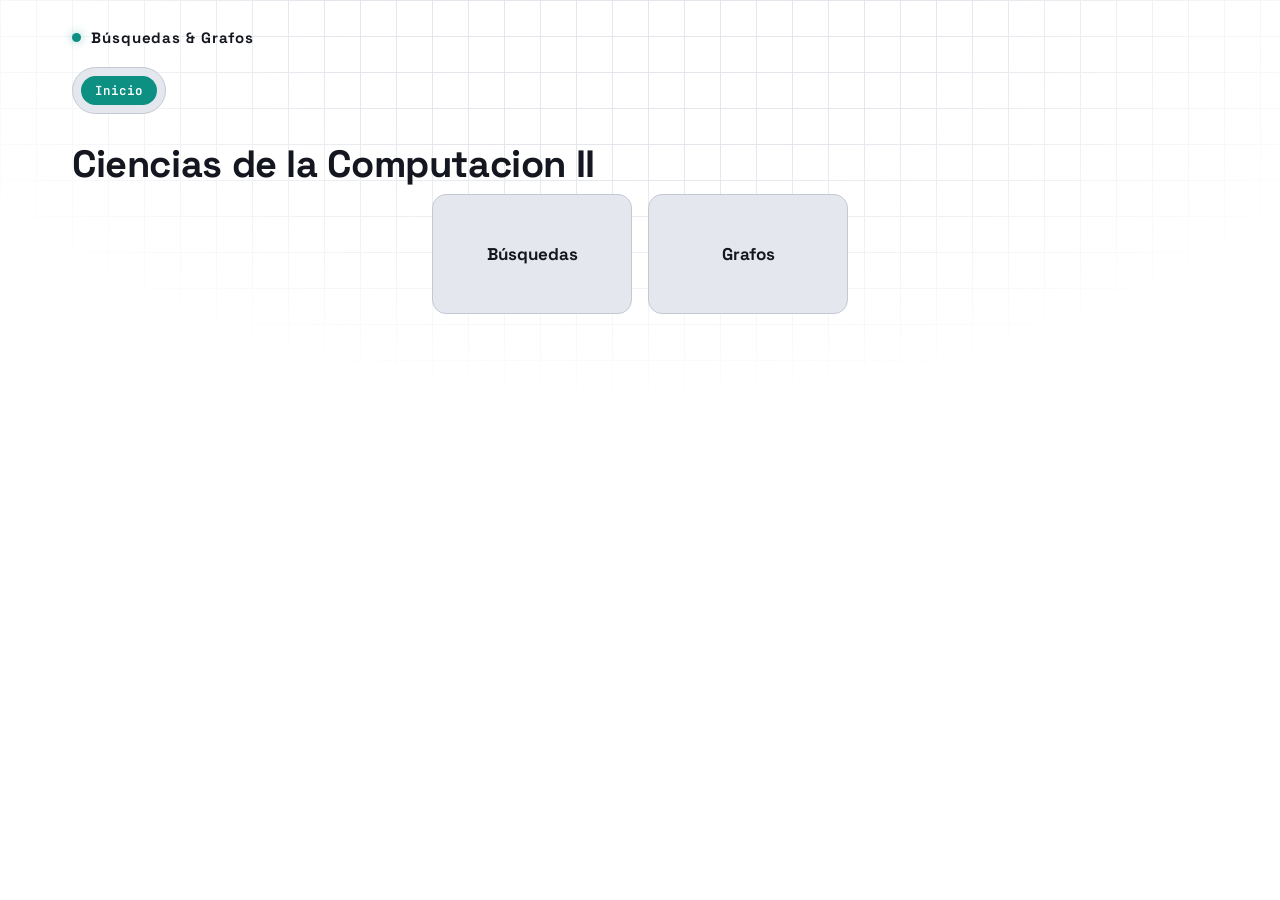
<file: index.html>
<!DOCTYPE html>
<html lang="es">
<head>
<meta charset="UTF-8">
<meta name="viewport" content="width=device-width, initial-scale=1.0">
<title>Algoritmos de Búsqueda — Laboratorio Interactivo</title>
<link rel="preconnect" href="https://fonts.googleapis.com">
<link href="https://fonts.googleapis.com/css2?family=Space+Grotesk:wght@400;500;600;700&family=JetBrains+Mono:wght@400;500;600;700&family=Inter:wght@400;500;600&display=swap" rel="stylesheet">
<link rel="stylesheet" href="./src/css/styles.css">
</head>
<body>
<div class="bg-grid"></div>
<div class="shell">

  <div class="brand" onclick="goTo('home')">
    <span class="dot"></span> Búsquedas & Grafos <small>
  </div>

  <div class="tape" id="tape"></div>

  <!-- ============ INICIO ============ -->
  <section class="screen" data-screen="home">
    <h1 class="page-title">Ciencias de la Computacion II</h1>
    <div class="choice-grid">
      <div class="choice-card" tabindex="0" onclick="goTo('busquedas')">

        <h3>Búsquedas</h3>
      </div>
      <div class="choice-card" tabindex="0" onclick="goTo('grafos')">

        <h3>Grafos</h3>
      </div>
    </div>
  </section>

  <!-- ============ GRAFOS ============ -->
  <section class="screen" data-screen="grafos">
    <button class="back-btn" onclick="goTo('home')">← Volver al Inicio</button>
    <h1 class="page-title">Grafos</h1>
    <div class="placeholder-box">
      <strong>Próximamente</strong>
      Esta sección se construirá cuando estén definidos los algoritmos de grafos a mostrar.
    </div>
  </section>

  <!-- ============ BÚSQUEDAS ============ -->
  <section class="screen" data-screen="busquedas">
    <button class="back-btn" onclick="goTo('home')">← Volver al Inicio</button>
    <h1 class="page-title">Búsquedas</h1>
    <div class="choice-grid">
      <div class="choice-card" tabindex="0" onclick="goTo('internas')">
        <h3>Internas</h3>
      </div>
      <div class="choice-card" tabindex="0" onclick="goTo('externas')">
        <h3>Externas</h3>
      </div>
    </div>
  </section>

  <!-- ============ EXTERNAS (Menú) ============ -->
  <section class="screen" data-screen="externas">
    <button class="back-btn" onclick="goTo('busquedas')">← Volver a Búsquedas</button>
    <h1 class="page-title">Búsquedas Externas</h1>
    <div class="choice-grid">
      <div class="choice-card" tabindex="0" onclick="goTo('ext-secuencial')">
        <h3>Secuencial</h3>
      </div>
      <div class="choice-card" tabindex="0" onclick="goTo('ext-binaria')">
        <h3>Binaria</h3>
      </div>
      <div class="choice-card" tabindex="0" onclick="goTo('ext-hash')">
        <h3>Transformación de Claves Externa</h3>
      </div>
      <div class="choice-card" tabindex="0" onclick="goTo('ext-hash-dinamico')">
        <h3>Búsquedas Dinámicas</h3>
      </div>
    </div>
  </section>

  <!-- ============ EXTERNAS: PLACEHOLDERS ============ -->
<!-- ============ SECUENCIAL EXTERNA ============ -->
  <section class="screen" data-screen="ext-secuencial">
    <button class="back-btn" onclick="goTo('externas')">← Volver a Externas</button>
    <h1 class="page-title">Secuencial Externa (Bloques e Índices)</h1>

    <div class="demo-layout">
      <!-- Panel de Control y RAM (min-width: 0 evita el desbordamiento horizontal) -->
      <div style="display: flex; flex-direction: column; gap: 16px; min-width: 0;">
        <div class="panel">
          <h4>Configuración del Archivo</h4>
          <div class="controls-row">
            <span class="field-label">Total Registros (N):</span>
            <input type="number" id="extSeqN" value="16" min="4" max="100" step="1">
            <span class="m-readout" id="extSeqBlockSize">Bloque (√16) = 4</span>
            <button class="btn" onclick="ExtSeq.generate()">↻ Generar Bloques (vacíos)</button>
            <button class="btn" onclick="ExtSeq.fillRandom()">🎲 Rellenar Aleatoriamente</button>
          </div>
          <div class="controls-row">
            <span class="field-label">Bloque destino:</span>
            <input type="number" id="extSeqBlockIndex" value="0" min="0" style="width:70px;">
            <span class="field-label">Números:</span>
            <input type="text" id="extSeqBlockNumbers" placeholder="Ej. 5, 12, 8" style="width:200px;">
            <button class="btn" onclick="ExtSeq.assignBlock()">✎ Asignar al Bloque</button>
          </div>
          <div class="controls-row">
            <span class="field-label">o ingresa el tuyo:</span>
            <input type="text" id="extSeqManualInput" placeholder="Ej. 5, 12, 8, 21" style="width:220px;">
            <button class="btn" onclick="ExtSeq.useManualArray()">✎ Usar mi arreglo</button>
          </div>
          <div class="controls-row">
            <span class="field-label">Objetivo:</span>
            <input type="number" id="extSeqTarget" placeholder="Ej. 42">
            <button class="btn primary" onclick="ExtSeq.start(false)">▶ Búsqueda por Bloques</button>
            <button class="btn primary ghost" onclick="ExtSeq.start(true)" style="border-color:var(--accent-scan); color:var(--accent-scan);">▶ Búsqueda con Índices</button>
          </div>
          <div class="status-line" id="extSeqStatus">Genera los bloques y asigna números a cada uno (o usa "Rellenar Aleatoriamente" / "Usar mi arreglo") para comenzar.</div>
        </div>

        <div class="panel">
          <h4>Memoria Principal (RAM) - Bloque Cargado</h4>
          <!-- Altura fija de 90px para evitar saltos en la interfaz -->
          <div class="track" style="height: 90px; display: flex; align-items: center; justify-content: center; background: var(--bg-panel-2); border-radius: var(--radius); border: 1px dashed var(--border-soft); overflow-x: auto;">
            <div class="cells-row" id="extSeqRam" style="min-height: 52px; display: flex; align-items: center;">
              <span style="color:var(--text-dim); font-size:12px; font-family:'JetBrains Mono',monospace;">(La RAM está vacía)</span>
            </div>
          </div>
        </div>

        <div class="panel">
          <h4>Registro de Ejecución (I/O)</h4>
          <div class="log" id="extSeqLog" style="height: 180px;"></div>
        </div>
      </div>

      <!-- Panel de Disco e Índices (min-width: 0 evita el desbordamiento horizontal) -->
      <div style="display: flex; flex-direction: column; gap: 16px; min-width: 0;">
        <div class="panel">
          <h4>Almacenamiento Secundario (Disco)</h4>
          <div class="disk-track" id="extSeqDisk"></div>
        </div>

        <div class="panel">
          <h4>Tabla de Índices (RAM)</h4>
          <div class="index-table-wrap">
            <table class="index-table">
              <thead>
                <tr>
                  <th>Bloque ID</th>
                  <th>Clave Mayor</th>
                </tr>
              </thead>
              <tbody id="extSeqIndex"></tbody>
            </table>
          </div>
        </div>
      </div>
    </div>
  </section>

<!-- ============ BINARIA EXTERNA ============ -->
  <section class="screen" data-screen="ext-binaria">
    <button class="back-btn" onclick="goTo('externas')">← Volver a Externas</button>
    <h1 class="page-title">Binaria Externa (Sobre Bloques)</h1>

    <div class="demo-layout">
      <!-- Panel de Control y RAM (min-width: 0 evita el desbordamiento horizontal) -->
      <div style="display: flex; flex-direction: column; gap: 16px; min-width: 0;">
        <div class="panel">
          <h4>Configuración del Archivo</h4>
          <div class="controls-row">
            <span class="field-label">Total Registros (N):</span>
            <input type="number" id="extBinN" value="25" min="4" max="100" step="1">
            <span class="m-readout" id="extBinBlockSize">Bloque (√25) = 5</span>
            <button class="btn" onclick="ExtBin.generate()">↻ Generar Bloques (vacíos)</button>
            <button class="btn" onclick="ExtBin.fillRandom()">Rellenar Aleatoriamente</button>
          </div>
          <div class="controls-row">
            <span class="field-label">Bloque destino:</span>
            <input type="number" id="extBinBlockIndex" value="0" min="0" style="width:70px;">
            <span class="field-label">Números:</span>
            <input type="text" id="extBinBlockNumbers" placeholder="Ej. 5, 12, 8" style="width:200px;">
            <button class="btn" onclick="ExtBin.assignBlock()">Asignar al Bloque</button>
          </div>
          <div class="controls-row">
            <span class="field-label">Objetivo:</span>
            <input type="number" id="extBinTarget" placeholder="Ej. 65">
            <button class="btn primary" onclick="ExtBin.start()">Iniciar Búsqueda</button>
          </div>
          <div class="status-line" id="extBinStatus">Genera los bloques y asigna números a cada uno para comenzar.</div>
        </div>

        <div class="panel">
          <h4>Memoria Principal (RAM) - Bloque Cargado</h4>
          <!-- Altura fija de 90px para evitar saltos CLS -->
          <div class="track" style="height: 90px; display: flex; align-items: center; justify-content: center; background: var(--bg-panel-2); border-radius: var(--radius); border: 1px dashed var(--border-soft); overflow-x: auto;">
            <div class="cells-row" id="extBinRam" style="min-height: 52px; display: flex; align-items: center;">
              <span style="color:var(--text-dim); font-size:12px; font-family:'JetBrains Mono',monospace;">(La RAM está vacía)</span>
            </div>
          </div>
        </div>

        <div class="panel">
          <h4>Registro de Ejecución (I/O)</h4>
          <div class="log" id="extBinLog" style="height: 180px;"></div>
        </div>
      </div>

      <!-- Panel de Disco (min-width: 0 evita el desbordamiento horizontal) -->
      <div style="display: flex; flex-direction: column; gap: 16px; min-width: 0;">
        <div class="panel">
          <h4>Almacenamiento Secundario (Disco)</h4>
          <div class="disk-track" id="extBinDisk"></div>
        </div>
      </div>
    </div>
  </section>

<!-- ============ HASH ESTÁTICO EXTERNO ============ -->
  <section class="screen" data-screen="ext-hash">
    <button class="back-btn" onclick="goTo('externas')">← Volver a Externas</button>
    <h1 class="page-title">Transformación de Claves Externa (Bloques y Cubetas)</h1>

    <div class="demo-layout">
      <!-- Panel Izquierdo: Control, Matemáticas y RAM -->
      <div style="display: flex; flex-direction: column; gap: 16px; min-width: 0;">
        <div class="panel">
          <h4>Configuración y Operaciones</h4>
          <div class="controls-row">
            <span class="field-label">Función Hash:</span>
            <select id="extTransMethod" onchange="ExtTransformacion.setMethod(this.value)">
              <option value="modulo">Módulo (K mod N)</option>
              <option value="cuadrado">Cuadrado (Centro del cuadrado)</option>
              <option value="plegamiento">Plegamiento (Suma por partes)</option>
              <option value="truncamiento">Truncamiento (Dígitos impares)</option>
              <option value="bases">Bases (Cambio de base)</option>
            </select>
          </div>
          <div class="controls-row" style="margin-top: 10px;">
            <span class="field-label">Cubetas (M):</span>
            <input type="number" id="extTransM" value="7" min="2" max="20" style="width: 60px;" onchange="ExtTransformacion.generate()">
            <span class="field-label">Capacidad (b):</span>
            <input type="number" id="extTransB" value="4" min="1" max="10" style="width: 60px;" onchange="ExtTransformacion.generate()">
          </div>
          <div class="controls-row" style="margin-top: 10px;">
            <button class="btn" onclick="ExtTransformacion.generate()">↻ Limpiar Disco</button>
            <input type="number" id="extTransKey" placeholder="Ej. 1234">
            <button class="btn primary" onclick="ExtTransformacion.insert()">+ Insertar</button>
            <button class="btn primary ghost" onclick="ExtTransformacion.search()" style="border-color:var(--accent-scan); color:var(--accent-scan);">🔍 Buscar</button>
          </div>
          <div class="status-line" id="extTransStatus">Configura la tabla e inserta claves para comenzar.</div>
        </div>

        <div class="panel">
          <h4>Transformación Hash</h4>
          <div class="calc-strip" id="extTransCalc">
             <div class="calc-box"><span class="calc-label">Clave (K)</span><span class="calc-val" id="etCalcKey">—</span></div>
             <div class="calc-arrow">→</div>
             <div class="calc-box wide" style="min-width: 250px;"><span class="calc-label">Operación Matemática</span><span class="calc-val" id="etCalcOp" style="font-size:12px;">—</span></div>
             <div class="calc-arrow">→</div>
             <div class="calc-box"><span class="calc-label">Cubeta ID</span><span class="calc-val" id="etCalcResult">—</span></div>
          </div>
        </div>

        <div class="panel">
          <h4>Memoria Principal (RAM) - Cubeta Cargada</h4>
          <div class="track" style="height: 90px; display: flex; align-items: center; justify-content: center; background: var(--bg-panel-2); border-radius: var(--radius); border: 1px dashed var(--border-soft); overflow-x: auto;">
            <div class="cells-row" id="extTransRam" style="min-height: 52px; display: flex; align-items: center;">
              <span style="color:var(--text-dim); font-size:12px; font-family:'JetBrains Mono',monospace;">(La RAM está vacía)</span>
            </div>
          </div>
        </div>
      </div>

      <!-- Panel Derecho: Log y Disco -->
      <div style="display: flex; flex-direction: column; gap: 16px; min-width: 0;">
        <div class="panel">
          <h4>Registro de Ejecución (I/O)</h4>
          <div class="log" id="extTransLog" style="height: 180px;"></div>
        </div>

        <div class="panel">
          <h4>Almacenamiento Secundario (Disco)</h4>
          <div class="disk-track" id="extTransDisk"></div>
        </div>
      </div>
    </div>
  </section>

<!-- ============ HASH DINÁMICO EXTERNO ============ -->
  <section class="screen" data-screen="ext-hash-dinamico">
    <button class="back-btn" onclick="goTo('externas')">← Volver a Externas</button>
    <h1 class="page-title">Búsquedas Dinámicas (Expansiones y Reducciones)</h1>

    <div class="demo-layout">
      <!-- Panel Izquierdo: Control, Métricas y Almacenamiento -->
      <div style="display: flex; flex-direction: column; gap: 16px; min-width: 0;">
        <div class="panel">
          <h4>Configuración y Operaciones</h4>
          <div class="controls-row">
            <span class="field-label">Estrategia:</span>
            <select id="bdStrategy" onchange="BusquedasDinamicas.generate()">
              <option value="total">Expansiones Totales</option>
              <option value="parcial">Expansiones Parciales</option>
            </select>
            <span class="field-label">Cubetas Iniciales:</span>
            <input type="number" id="bdInitialM" value="4" min="2" max="10" style="width: 60px;" onchange="BusquedasDinamicas.generate()">
            <span class="field-label">Capacidad por Cubeta:</span>
            <input type="number" id="bdB" value="3" min="1" max="10" style="width: 60px;" onchange="BusquedasDinamicas.generate()">
          </div>
          <div class="controls-row" style="margin-top: 10px;">
            <span class="field-label">Límite de Expansión (%):</span>
            <input type="number" id="bdExpandLimit" value="75" min="1" max="100" style="width: 60px;" onchange="BusquedasDinamicas.generate()">
          </div>
          <div class="controls-row" style="margin-top: 10px;">
            <button class="btn" onclick="BusquedasDinamicas.generate()">↻ Reiniciar</button>
            <input type="number" id="bdKey" placeholder="Ej. 42">
            <button class="btn primary" onclick="BusquedasDinamicas.insert()">+ Insertar</button>
            <button class="btn primary ghost" onclick="BusquedasDinamicas.remove()" style="border-color:var(--accent-collision); color:var(--accent-collision);">🗑 Eliminar</button>
          </div>
          <div class="status-line" id="bdStatus">Configura la estrategia e inserta claves para comenzar.</div>
        </div>

        <div class="panel">
          <h4>Métricas de Densidad (Trigger)</h4>
          <div class="calc-strip">
             <div class="calc-box"><span class="calc-label">Total Claves</span><span class="calc-val" id="bdKeysCount">0</span></div>
             <div class="calc-box"><span class="calc-label">Cubetas (M)</span><span class="calc-val" id="bdCurrentM">4</span></div>
             <div class="calc-box"><span class="calc-label">En Colisión</span><span class="calc-val" id="bdOverflowCount">0</span></div>
             <div class="calc-box wide"><span class="calc-label">Densidad Ocupación</span><span class="calc-val" id="bdDensity">0.0%</span></div>
          </div>
          
          <!-- Barra de densidad visual -->
          <div style="width: 100%; height: 10px; background: var(--bg-panel-2); border-radius: 999px; overflow: hidden; margin-top: 14px; border: 1px solid var(--border);">
            <div id="bdDensityBar" style="height: 100%; width: 0%; background: var(--accent-found); transition: width 0.4s ease, background-color 0.4s ease;"></div>
          </div>
          <div style="display: flex; justify-content: space-between; font-size: 10.5px; color: var(--text-dim); margin-top: 6px; font-family:'JetBrains Mono',monospace;">
            <span>0%</span>
            <span style="color: var(--accent-scan);">Reducción < 50%</span>
            <span style="color: var(--accent-collision);" id="bdExpandLabel">Expansión ≥ 75%</span>
            <span>100%</span>
          </div>
        </div>

        <div class="panel">
          <h4>Almacenamiento Secundario (Disco)</h4>
          <div class="disk-track" id="bdDisk" style="flex-direction: row; flex-wrap: nowrap; align-items: flex-start; overflow-x: auto; max-width: 100%; padding-bottom: 8px;"></div>
        </div>

        <div class="panel">
          <h4>Zona de Colisión</h4>
          <div class="bd-overflow-zone" id="bdOverflow"><span class="bd-overflow-empty">Sin colisiones pendientes.</span></div>
        </div>
      </div>

      <!-- Panel Derecho: Log y Transformación Hash -->
      <div style="display: flex; flex-direction: column; gap: 16px; min-width: 0;">
        <div class="panel">
          <h4>Registro de Reestructuración (I/O)</h4>
          <div class="log" id="bdLog" style="height: 140px;"></div>
        </div>

        <div class="panel">
          <h4>Transformación Hash (K mod N)</h4>
          <div class="calc-strip" id="bdCalc">
            <div class="calc-box"><span class="calc-label">Clave (K)</span><span class="calc-val" id="bdCalcKey">—</span></div>
            <div class="calc-arrow">→</div>
            <div class="calc-box wide" style="min-width: 200px;"><span class="calc-label">Operación</span><span class="calc-val" id="bdCalcOp" style="font-size:12px;">—</span></div>
            <div class="calc-arrow">→</div>
            <div class="calc-box"><span class="calc-label">Cubeta</span><span class="calc-val" id="bdCalcResult">—</span></div>
          </div>
        </div>
      </div>
    </div>
  </section>

  <!-- ============ INTERNAS (Menú) ============ -->
  <section class="screen" data-screen="internas">
    <button class="back-btn" onclick="goTo('busquedas')">← Volver a Búsquedas</button>
    <h1 class="page-title">Búsquedas Internas</h1>
    <div class="choice-grid">
      <div class="choice-card" tabindex="0" onclick="goTo('secuencial')">
        <h3>Secuencial</h3>
      </div>
      <div class="choice-card" tabindex="0" onclick="goTo('binaria')">
        <h3>Binaria</h3>
      </div>
      <div class="choice-card" tabindex="0" onclick="goTo('Transformacion de Claves')">
        <h3>Transformacion de Claves </h3>
      </div>
            <div class="choice-card" tabindex="0" onclick="goTo('arbol')">
        <h3>Árbol de Búsquedas</h3>
      </div>
    </div>
  </section>

  <!-- ============ ÁRBOL DE BÚSQUEDAS (Menú) ============ -->
  <section class="screen" data-screen="arbol">
    <button class="back-btn" onclick="goTo('internas')">← Volver a Internas</button>
    <h1 class="page-title">Árbol de Búsquedas</h1>
    <div class="choice-grid">
      <div class="choice-card" tabindex="0" onclick="goTo('busqueda-digital')">
        <h3>Búsqueda Digital</h3>
      </div>
      <div class="choice-card" tabindex="0" onclick="goTo('busqueda-residuos')">
        <h3>Búsqueda por Residuos</h3>
      </div>
      <div class="choice-card" tabindex="0" onclick="goTo('busqueda-residuos-multiples')">
        <h3>Residuos Múltiples</h3>
      </div>
      <div class="choice-card" tabindex="0" onclick="goTo('arbol-huffman')">
        <h3>Árbol de Huffman</h3>
      </div>
    </div>
  </section>

  <!-- ============ BÚSQUEDA DIGITAL ============ -->
  <section class="screen" data-screen="busqueda-digital">
  <button class="back-btn" onclick="goTo('arbol')">← Volver a Árbol de Búsquedas</button>
  <h1 class="page-title">Búsqueda Digital</h1>

  <div class="demo-layout">
    <div class="panel">
      <h4>Árbol de Búsqueda Digital</h4>
      <div class="controls-row">
        <span class="field-label">Letra:</span>
        <input type="text" id="digitalLetterInput" placeholder="Ej. P" maxlength="2" style="width:60px; text-transform:uppercase;">
        <button class="btn primary" onclick="Digital.insertLetter()">+ Insertar</button>
        <button class="btn primary ghost" onclick="Digital.searchLetter()" style="border-color:var(--accent-scan); color:var(--accent-scan);">Buscar</button>
        <button class="btn primary ghost" onclick="Digital.deleteLetter()" style="border-color:var(--accent-collision); color:var(--accent-collision);">Eliminar</button>
      </div>
      <div class="controls-row">
        <span class="field-label">o carga una palabra completa (reinicia el árbol):</span>
        <input type="text" id="digitalWordInput" placeholder="Ej. PRUEBA" value="PRUEBA" style="width:180px; text-transform:uppercase;">
        <button class="btn" onclick="Digital.loadWord()">⚡ Cargar Palabra</button>
        <button class="btn" onclick="Digital.reset()">↻ Reiniciar Árbol</button>
      </div>
      <div class="status-line" id="digitalStatus">Inserta letras una por una, o carga una palabra completa para empezar.</div>
      <div class="letter-strip" id="digitalStrip"></div>
      <div class="tree-scroll">
        <div id="digitalTree"></div>
      </div>
    </div>
    <div>
      <div class="panel">
        <h4>Pseudocódigo</h4>
        <pre class="pcode" id="digitalPcode"></pre>
      </div>
      <div class="panel">
        <h4>Registro de Ejecución</h4>
        <div class="log" id="digitalLog"></div>
      </div>
    </div>
  </div>
</section>

  <!-- ============ BÚSQUEDA POR RESIDUOS ============ -->
  <section class="screen" data-screen="busqueda-residuos">
  <button class="back-btn" onclick="goTo('arbol')">← Volver a Árbol de Búsquedas</button>
  <h1 class="page-title">Búsqueda por Residuos</h1>

  <div class="demo-layout">
    <div class="panel">
      <h4>Trie Binario de Residuos</h4>
      <div class="controls-row">
        <span class="field-label">Letra:</span>
        <input type="text" id="resTrieLetterInput" placeholder="Ej. P" maxlength="2" style="width:60px; text-transform:uppercase;">
        <button class="btn primary" onclick="Residuos.insertLetter()">+ Insertar</button>
        <button class="btn primary ghost" onclick="Residuos.searchLetter()" style="border-color:var(--accent-scan); color:var(--accent-scan);">Buscar</button>
        <button class="btn primary ghost" onclick="Residuos.deleteLetter()" style="border-color:var(--accent-collision); color:var(--accent-collision);">Eliminar</button>
      </div>
      <div class="controls-row">
        <span class="field-label">o carga una palabra completa (reinicia el árbol):</span>
        <input type="text" id="resTrieWordInput" placeholder="Ej. PRUEBA" value="PRUEBA" style="width:180px; text-transform:uppercase;">
        <button class="btn" onclick="Residuos.loadWord()">Cargar Palabra</button>
        <button class="btn" onclick="Residuos.reset()">↻ Reiniciar Árbol</button>
      </div>
      <div class="status-line" id="resTrieStatus">Inserta letras una por una, o carga una palabra completa para empezar.</div>
      <div class="letter-strip" id="resTrieStrip"></div>
      <div class="tree-scroll">
        <div id="resTrieTree"></div>
      </div>
    </div>
    <div>
      <div class="panel">
        <h4>Pseudocódigo</h4>
        <pre class="pcode" id="resTriePcode"></pre>
      </div>
      <div class="panel">
        <h4>Registro de Ejecución</h4>
        <div class="log" id="resTrieLog"></div>
      </div>
    </div>
  </div>
</section>

  <!-- ============ BÚSQUEDA POR RESIDUOS MÚLTIPLES ============ -->
 <section class="screen" data-screen="busqueda-residuos-multiples">
  <button class="back-btn" onclick="goTo('arbol')">← Volver a Árbol de Búsquedas</button>
  <h1 class="page-title">Búsqueda por Residuos Múltiples</h1>

  <div class="demo-layout">
    <div class="panel">
      <h4>Trie M-ario de Residuos Múltiples</h4>
      <div class="controls-row">
        <span class="field-label">Bloques de:</span>
        <select id="resMulBlockSize" onchange="ResiduosMultiples.reset()">
          <option value="1">1 bit (2 ramas)</option>
          <option value="2" selected>2 bits (4 ramas)</option>
          <option value="5">5 bits (32 ramas, 1 salto)</option>
        </select>
        <span class="field-label">Letra:</span>
        <input type="text" id="resMulLetterInput" placeholder="Ej. P" maxlength="2" style="width:60px; text-transform:uppercase;">
        <button class="btn primary" onclick="ResiduosMultiples.insertLetter()">+ Insertar</button>
        <button class="btn primary ghost" onclick="ResiduosMultiples.searchLetter()" style="border-color:var(--accent-scan); color:var(--accent-scan);">Buscar</button>
        <button class="btn primary ghost" onclick="ResiduosMultiples.deleteLetter()" style="border-color:var(--accent-collision); color:var(--accent-collision);">Eliminar</button>
      </div>
      <div class="controls-row">
        <span class="field-label">o carga una palabra completa (reinicia el árbol):</span>
        <input type="text" id="resMulWordInput" placeholder="Ej. PRUEBA" value="PRUEBA" style="width:180px; text-transform:uppercase;">
        <button class="btn" onclick="ResiduosMultiples.loadWord()">Cargar Palabra</button>
        <button class="btn" onclick="ResiduosMultiples.reset()">↻ Reiniciar Árbol</button>
      </div>
      <div class="status-line" id="resMulStatus">Elige el tamaño de bloque, luego inserta letras una por una o carga una palabra.</div>
      <div class="letter-strip" id="resMulStrip"></div>
      <div class="tree-scroll">
        <div id="resMulTree"></div>
      </div>
    </div>
    <div>
      <div class="panel">
        <h4>Pseudocódigo</h4>
        <pre class="pcode" id="resMulPcode"></pre>
      </div>
      <div class="panel">
        <h4>Registro de Ejecución</h4>
        <div class="log" id="resMulLog"></div>
      </div>
    </div>
  </div>
</section>

  <!-- ============ ÁRBOL DE HUFFMAN ============ -->
  <section class="screen" data-screen="arbol-huffman">
    <button class="back-btn" onclick="goTo('arbol')">← Volver a Árbol de Búsquedas</button>
    <h1 class="page-title">Árbol de Huffman</h1>

    <div class="panel">
      <h4>Construcción del Árbol</h4>
      <div class="controls-row">
        <span class="field-label">Palabra:</span>
        <input type="text" id="huffmanWordInput" placeholder="Ej. Julio_Cesar" value="Julio_Cesar" style="width:220px;">
        <button class="btn primary" onclick="Huffman.build()">▶ Generar Árbol</button>
      </div>
      <div class="status-line" id="huffmanStatus">Escribe una palabra y pulsa generar para ver cómo se combinan sus caracteres.</div>
      <div class="letter-strip" id="huffmanStrip"></div>
    </div>

    <div class="panel" style="margin-top:16px;">
      <h4>Método de Columnas (Sumas Sucesivas)</h4>
      <div class="hf-columns-scroll">
        <div class="hf-columns" id="huffmanColumns"></div>
      </div>
    </div>

    <div class="panel" style="margin-top:16px;">
      <h4>Árbol de Huffman</h4>
      <div class="tree-scroll">
        <div id="huffmanTree"></div>
      </div>
    </div>

    <div class="panel" style="margin-top:16px;">
      <h4>Tabla de Códigos</h4>
      <div class="index-table-wrap">
        <table class="index-table" id="huffmanTable">
          <thead>
            <tr><th>K (letra)</th><th>Código</th><th>Li (bits)</th><th>Pi (prob.)</th><th>L = Pi·Li</th></tr>
          </thead>
          <tbody></tbody>
        </table>
      </div>
      <div class="status-line" id="huffmanSummary"></div>
    </div>

    <div class="panel" style="margin-top:16px;">
      <h4>Cadena Comprimida y Bytes</h4>
      <div class="status-line" id="huffmanBitsInfo"></div>
      <div class="letter-strip" id="huffmanBytes"></div>
    </div>
  </section>


  <!-- ============ SECUENCIAL (Interna) ============ -->
  <section class="screen" data-screen="secuencial">
    <button class="back-btn" onclick="goTo('internas')">← Volver a Internas</button>
    <h1 class="page-title">Búsqueda Secuencial</h1>

    <div class="demo-layout">
      <div class="panel">
        <div class="controls-row">
          <span class="field-label">Cantidad:</span>
          <input type="number" id="seqRandSize" value="10" min="1" max="99" style="width: 60px;">
          <button class="btn" onclick="Seq.generate()">Generar Aleatorio</button>
          <button class="btn" onclick="Seq.clearArray()">Limpiar Todo</button>
        </div>
        <div class="controls-row" style="margin-top: 10px;">
          <span class="field-label">Valor:</span>
          <input type="number" id="seqInput" placeholder="Ej. 42">
          <button class="btn primary" onclick="Seq.insert()">+ Insertar</button>
          <button class="btn primary ghost" onclick="Seq.remove()" style="border-color:var(--accent-collision); color:var(--accent-collision);">Eliminar</button>
          <button class="btn primary" onclick="Seq.start()">▶ Buscar</button>
        </div>
        <div class="status-line" id="seqStatus">El arreglo está vacío. Inserta datos o genera uno aleatorio.</div>
        <div class="track">
          <div class="cells-row" id="seqCells">
            <span style="color:var(--text-dim); font-size:12px; font-family:'JetBrains Mono',monospace;">(Vacío)</span>
          </div>
        </div>
      </div>
      <div>
        <div class="panel">
          <h4>Pseudocódigo</h4>
          <pre class="pcode" id="seqPcode"></pre>
        </div>
        <div class="panel">
          <h4>Registro de Ejecución</h4>
          <div class="log" id="seqLog"></div>
        </div>
      </div>
    </div>
  </section>

  <!-- ============ BINARIA (Interna) ============ -->
  <section class="screen" data-screen="binaria">
    <button class="back-btn" onclick="goTo('internas')">← Volver a Internas</button>
    <h1 class="page-title">Búsqueda Binaria</h1>

    <div class="demo-layout">
      <div class="panel">
        <div class="controls-row">
          <span class="field-label">Cantidad:</span>
          <input type="number" id="binRandSize" value="11" min="1" max="99" style="width: 60px;">
          <button class="btn" onclick="Bin.generate()">Generar Aleatorio</button>
          <button class="btn" onclick="Bin.clearArray()">Limpiar Todo</button>
        </div>
        <div class="controls-row" style="margin-top: 10px;">
          <span class="field-label">Valor:</span>
          <input type="number" id="binInput" placeholder="Ej. 42">
          <button class="btn primary" onclick="Bin.insert()">+ Insertar</button>
          <button class="btn primary ghost" onclick="Bin.remove()" style="border-color:var(--accent-collision); color:var(--accent-collision);">Eliminar</button>
          <button class="btn primary" onclick="Bin.start()">▶ Buscar</button>
        </div>
        <div class="status-line" id="binStatus">El arreglo está vacío. Inserta datos para comenzar.</div>
        <div class="track">
          <div class="markers-row" id="binMarkers"></div>
          <div class="cells-row" id="binCells">
            <span style="color:var(--text-dim); font-size:12px; font-family:'JetBrains Mono',monospace;">(Vacío)</span>
          </div>
        </div>
      </div>
      <div>
        <div class="panel">
          <h4>Pseudocódigo</h4>
          <pre class="pcode" id="binPcode"></pre>
        </div>
        <div class="panel">
          <h4>Registro de Ejecución</h4>
          <div class="log" id="binLog"></div>
        </div>
      </div>
    </div>
  </section>

<!-- ============ Transformacion de Claves ============ -->
 <!-- ============ Transformacion de Claves ============ -->
  <section class="screen" data-screen="Transformacion de Claves">
    <button class="back-btn" onclick="goTo('internas')">← Volver a Internas</button>
    <h1 class="page-title">Transformacion de Claves</h1>
 
    <div class="panel" style="margin-bottom:16px;">
      <div class="controls-row">
        <span class="field-label">Función Hash:</span>
        <select id="hashMethod" onchange="Hash.setMethod(this.value)">
          <option value="modulo">Módulo (K mod N)</option>
          <option value="cuadrado">Cuadrado (Centro del cuadrado)</option>
          <option value="plegamiento">Plegamiento (Suma por partes)</option>
          <option value="truncamiento">Truncamiento (Dígitos impares)</option>
          <option value="bases">Bases (Cambio de base)</option>
        </select>
      </div>
      <div class="controls-row" style="margin-top: 14px;">
        <span class="field-label">Capacidad de la Tabla:</span>
        <select id="hashN" onchange="Hash.generate()">
          <option value="10">10</option>
          <option value="100">100</option>
          <option value="1000">1000</option>
          <option value="10000">10000</option>
        </select>
        <button class="btn" onclick="Hash.generate()">↻ Crear Tabla</button>
      </div>

      <div class="controls-row" style="margin-top: 14px;">
        <span class="field-label">Clave (K):</span>
        <input type="number" id="hashInput" placeholder="Ej. 125">
        <button class="btn primary" onclick="Hash.insert()">+ Insertar</button>
        <button class="btn primary ghost" onclick="Hash.remove()" style="border-color:var(--accent-collision); color:var(--accent-collision);">Eliminar</button>
        <button class="btn primary ghost" onclick="Hash.search()" style="border-color:var(--accent-found); color:var(--accent-found);">Buscar</button>
      </div>
      <div class="status-line" id="hashStatus">Selecciona la capacidad y crea la tabla para comenzar.</div>
    </div>

    <div class="panel" style="margin-bottom:16px;">
      <h4>Transformación Matemática</h4>
      <div class="calc-strip" id="hashCalc">
        <div class="calc-box"><span class="calc-label">Clave (K)</span><span class="calc-val" id="hCalcKey">—</span></div>
        <div class="calc-arrow">→</div>
        <div class="calc-box wide" style="min-width: 250px;"><span class="calc-label">Operación</span><span class="calc-val" id="hCalcOp" style="font-size:12px;">—</span></div>
        <div class="calc-arrow">→</div>
        <div class="calc-box"><span class="calc-label">Celda</span><span class="calc-val" id="hCalcResult">—</span></div>
      </div>
    </div>

    <div class="demo-layout">
      <div class="panel" style="overflow: hidden;">
        <h4>Tabla Hash (Memoria Principal)</h4>
        <div class="hash-table-grid" id="hashBucketsTrack"></div>
      </div>
      <div class="panel">
        <h4>Registro de Ejecución</h4>
        <div class="log" id="hashLog" style="height: 180px; margin-bottom: 16px;"></div>
        
        <h4>Zona de Colisiones</h4>
        <div class="overflow-zone" id="hashOverflowTrack"></div>
      </div>
    </div>
  </section>

<!-- Scripts -->
<script src="./src/js/utils.js"></script>
<script src="./src/js/navigation.js"></script>
<script src="./src/js/secuencial.js"></script>
<script src="./src/js/binaria.js"></script>
<script src="./src/js/hash.js"></script>
<script src="./src/js/ext-secuencial.js"></script>
<script src="./src/js/ext-binaria.js"></script>
<script src="./src/js/ext-hash.js"></script>
<script src="./src/js/ext-hash-dinamico.js"></script>
<script src="./src/js/busqueda-digital.js"></script>
<script src="./src/js/busqueda-residuos.js"></script>
<script src="./src/js/residuos-multiples.js"></script>
<script src="./src/js/huffman.js"></script>
<script src="./src/js/main.js"></script>
</body>
</html>
</file>
<file: src/css/styles.css>
:root{
    --bg:#FFFFFF;
    --bg-panel:#E4E8EE;
    --bg-panel-2:#D9DEE6;
    --bg-cell:#F3F5F8;
    --border:#C3C9D3;
    --border-soft:#D0D5DE;
    --text:#14171F;
    --text-muted:#454E5C;
    --text-dim:#666F7E;
    --accent-scan:#C2650A;
    --accent-found:#0D8F82;
    --accent-collision:#D6295A;
    --accent-range:#EEF1F5;
    --accent-blue:#3455D1;
    --radius:10px;
    --dur:.45s;
  }
  @media (prefers-reduced-motion: reduce){
    *{ animation-duration: .01ms !important; transition-duration: .01ms !important; }
  }
  *{box-sizing:border-box;}
  html,body{margin:0;padding:0;}
  body{
    background:var(--bg);
    color:var(--text);
    font-family:'Inter',sans-serif;
    min-height:100vh;
    background-attachment:fixed;
  }
  .bg-grid{
    position:fixed; inset:0; pointer-events:none; z-index:0; opacity:.6;
    background-image:
      linear-gradient(var(--border-soft) 1px, transparent 1px),
      linear-gradient(90deg, var(--border-soft) 1px, transparent 1px);
    background-size:36px 36px;
    -webkit-mask-image:radial-gradient(ellipse 80% 60% at 50% 0%, #000 30%, transparent 75%);
            mask-image:radial-gradient(ellipse 80% 60% at 50% 0%, #000 30%, transparent 75%);
  }
  .shell{ position:relative; z-index:1; max-width:1180px; margin:0 auto; padding:28px 22px 60px; }

  /* ---------- header / tape ---------- */
  .brand{
    display:flex; align-items:center; gap:10px; cursor:pointer; user-select:none;
    font-family:'Space Grotesk',sans-serif; font-weight:700; font-size:15px; letter-spacing:.06em;
    color:var(--text); margin-bottom:20px; width:fit-content;
  }
  .brand .dot{width:9px;height:9px;border-radius:50%;background:var(--accent-found); box-shadow:0 0 10px rgba(13,143,130,.45);}
  .brand small{color:var(--text-dim); font-weight:500; letter-spacing:.02em;}

  .tape{
    display:flex; align-items:center; flex-wrap:wrap; gap:0;
    font-family:'JetBrains Mono',monospace; font-size:12.5px;
    background:var(--bg-panel); border:1px solid var(--border); border-radius:999px;
    padding:8px 8px; margin-bottom:26px; width:fit-content; max-width:100%;
  }
  .tape .crumb{
    padding:6px 14px; border-radius:999px; color:var(--text-dim); cursor:default;
    white-space:nowrap;
  }
  .tape .crumb.is-link{ color:var(--text-muted); cursor:pointer; transition:color .2s; }
  .tape .crumb.is-link:hover{ color:var(--accent-found); }
  .tape .crumb.is-current{ color:#fff; background:var(--accent-found); font-weight:600; }
  .tape .sep{ color:var(--text-dim); opacity:.5; padding:0 2px;}

  /* ---------- screens ---------- */
  .screen{ display:none; animation:fadeUp var(--dur) ease; }
  .screen.is-active{ display:block; }
  @keyframes fadeUp{ from{opacity:0; transform:translateY(8px);} to{opacity:1; transform:translateY(0);} }

  h1.page-title{
    font-family:'Space Grotesk',sans-serif; font-size:clamp(26px,4vw,38px); font-weight:700;
    margin:0 0 6px; letter-spacing:-.01em;
  }
  p.page-sub{ color:var(--text-muted); margin:0 0 28px; font-size:15px; max-width:640px; line-height:1.55;}

  /* ---------- choice cards (compactas y centradas) ---------- */
  .choice-grid{
    display:grid; grid-template-columns:repeat(auto-fit,minmax(160px,200px)); gap:16px;
    justify-content:center;
  }
  .choice-card{
    background:var(--bg-panel); border:1px solid var(--border); border-radius:14px;
    padding:20px 18px; cursor:pointer; text-align:center; transition:border-color .2s, transform .2s, background .2s, box-shadow .2s;
    display:flex; flex-direction:column; align-items:center; gap:10px; position:relative; overflow:hidden;
    min-height:120px; justify-content:center;
  }
  .choice-card:hover, .choice-card:focus-visible{
    border-color:var(--accent-found); transform:translateY(-4px); background:#FFFFFF; outline:none;
    box-shadow:0 14px 30px -12px rgba(20,23,31,.14);
  }
  .choice-card:focus-visible{ box-shadow:0 0 0 3px rgba(13,143,130,.28); }
  .choice-card .glyph{
    width:44px;height:44px; border-radius:12px; background:var(--bg-cell); border:1px solid var(--border);
    display:flex; align-items:center; justify-content:center; color:var(--accent-scan); font-size:20px;
  }
  .choice-card h3{ font-family:'Space Grotesk',sans-serif; font-size:17px; margin:0; font-weight:700; }
  .choice-card p{ margin:0; color:var(--text-muted); font-size:13px; line-height:1.5; }
  .choice-card .go{
    font-family:'JetBrains Mono',monospace; font-size:12px; color:var(--text-dim); margin-top:auto;
  }
  .choice-card:hover .go{ color:var(--accent-found); }

  .placeholder-box{
    background:var(--bg-panel); border:1px dashed var(--border); border-radius:var(--radius);
    padding:48px 30px; text-align:center; color:var(--text-muted); font-size:14px;
  }
  .placeholder-box strong{ display:block; color:var(--text); font-family:'Space Grotesk',sans-serif; font-size:18px; margin-bottom:8px;}

  .back-btn{
    display:inline-flex; align-items:center; gap:6px; background:transparent; border:1px solid var(--border);
    color:var(--text-muted); font-family:'JetBrains Mono',monospace; font-size:12.5px; padding:8px 14px;
    border-radius:999px; cursor:pointer; margin-bottom:22px; transition:all .2s;
  }
  .back-btn:hover{ color:var(--text); border-color:var(--text-dim); background:var(--bg-panel); }

  /* ---------- demo layout ---------- */
  .demo-layout{ display:grid; grid-template-columns:1.35fr 1fr; gap:18px; align-items:start; }
  @media (max-width:880px){ .demo-layout{ grid-template-columns:1fr; } }

  .panel{ background:var(--bg-panel); border:1px solid var(--border); border-radius:var(--radius); padding:20px 22px; }
  .panel + .panel{ margin-top:16px; }
  .panel h4{ font-family:'Space Grotesk',sans-serif; font-size:13px; text-transform:uppercase; letter-spacing:.08em;
    color:var(--text-dim); margin:0 0 14px; font-weight:600; }

  .controls-row{ display:flex; flex-wrap:wrap; gap:10px; align-items:center; margin-bottom:18px; }
  .field-label{ font-size:12px; color:var(--text-dim); font-family:'JetBrains Mono',monospace; margin-right:-4px; }
  input[type=number], select{
    background:#fff; border:1px solid var(--border); color:var(--text); border-radius:7px;
    padding:8px 10px; font-family:'JetBrains Mono',monospace; font-size:13px; width:90px;
  }
  select{ width:auto; }
  input:focus, select:focus{ outline:none; border-color:var(--accent-blue); }

  button.btn{
    font-family:'Space Grotesk',sans-serif; font-weight:600; font-size:13px; border-radius:7px;
    border:1px solid var(--border); background:#fff; color:var(--text); padding:9px 15px;
    cursor:pointer; transition:all .15s; letter-spacing:.01em;
  }
  button.btn:hover:not(:disabled){ border-color:var(--accent-blue); color:var(--accent-blue); }
  button.btn:disabled{ opacity:.4; cursor:not-allowed; }
  button.btn.primary{ background:var(--accent-found); color:#fff; border-color:var(--accent-found); }
  button.btn.primary:hover:not(:disabled){ filter:brightness(1.08); color:#fff; }
  button.btn.ghost{ background:transparent; }

  .speed-wrap{ display:flex; align-items:center; gap:8px; font-size:12px; color:var(--text-dim); font-family:'JetBrains Mono',monospace;}
  input[type=range]{ accent-color:var(--accent-found); width:100px; }

  /* array visualization */
  .track{ overflow-x:auto; padding-bottom:6px; }
  .markers-row{ display:flex; gap:8px; min-height:20px; margin-bottom:4px; }
  .marker-slot{ width:52px; flex-shrink:0; text-align:center; font-family:'JetBrains Mono',monospace; font-size:11px; font-weight:600; }
  .marker-slot .m-b{ color:var(--accent-blue); }
  .marker-slot .m-m{ color:var(--accent-scan); }
  .marker-slot .m-a{ color:#8B5CF6; }

  .cells-row{ display:flex; gap:8px; }
  .cell{
    width:52px; flex-shrink:0; display:flex; flex-direction:column; align-items:center; gap:6px;
  }
  .cell .box{
    width:52px; height:52px; border-radius:8px; background:var(--bg-cell); border:1px solid var(--border);
    display:flex; align-items:center; justify-content:center; font-family:'JetBrains Mono',monospace;
    font-weight:600; font-size:15px; color:var(--text); transition:all .3s ease;
  }
  .cell .idx{ font-family:'JetBrains Mono',monospace; font-size:10.5px; color:var(--text-dim); }
  .cell.out-of-range .box{ opacity:.35; }
  .cell.compare .box{ border-color:var(--accent-scan); background:#FDF0E1; box-shadow:0 0 0 3px rgba(194,101,10,.14); transform:scale(1.06); }
  .cell.found .box{ border-color:var(--accent-found); background:#DFF5F2; box-shadow:0 0 0 3px rgba(13,143,130,.16); transform:scale(1.1); }
  .cell.miss .box{ border-color:var(--accent-collision); background:#FBE1E7; }
  .cell.empty .box{ background:transparent; border-style:dashed; color:var(--text-dim); font-size:11px; }

  .log{ height:210px; overflow-y:auto; font-family:'JetBrains Mono',monospace; font-size:12.5px; line-height:1.7;
    color:var(--text-muted); padding-right:4px; }
  .log-entry{ padding:5px 0; border-bottom:1px solid var(--border-soft); }
  .log-entry:last-child{ color:var(--text); }
  .log-entry .tag{ color:var(--accent-scan); margin-right:6px;}
  .log-entry .tag.ok{ color:var(--accent-found); }
  .log-entry .tag.no{ color:var(--accent-collision); }

  pre.pcode{ margin:0; font-family:'JetBrains Mono',monospace; font-size:12.5px; line-height:1.9; color:var(--text-dim); white-space:pre-wrap; }
  pre.pcode span{ display:block; padding:2px 8px; border-radius:5px; transition:all .2s; }
  pre.pcode span.active{ background:rgba(194,101,10,.12); color:var(--accent-scan); }

  .status-line{ font-family:'JetBrains Mono',monospace; font-size:13px; margin-bottom:14px; min-height:20px; }
  .status-line .ok{ color:var(--accent-found); }
  .status-line .no{ color:var(--accent-collision); }
  .status-line .go{ color:var(--accent-scan); }

  .note{ font-size:13px; color:var(--text-muted); line-height:1.6; margin:0; }
  .note code{ font-family:'JetBrains Mono',monospace; background:var(--bg-cell); padding:1px 6px; border-radius:4px; color:var(--accent-found); font-size:12px;}

  /* Huffman: método de columnas (sumas sucesivas) */
  .hf-columns-scroll{ overflow-x:auto; padding-bottom:6px; }
  .hf-columns{ display:flex; align-items:flex-start; gap:14px; min-height:60px; }
  .hf-column{
    display:flex; flex-direction:column; gap:6px; align-items:stretch;
    min-width:76px; flex-shrink:0;
  }
  .hf-col-title{
    font-family:'JetBrains Mono',monospace; font-size:10.5px; color:var(--text-dim);
    text-align:center; margin-bottom:2px; letter-spacing:.04em;
  }
  .hf-item{
    background:var(--bg-cell); border:1px solid var(--border); border-radius:8px;
    padding:7px 8px; display:flex; flex-direction:column; align-items:center; gap:2px;
    transition:all .3s ease;
  }
  .hf-item .hf-label{ font-family:'JetBrains Mono',monospace; font-weight:700; font-size:13px; color:var(--text); }
  .hf-item .hf-freq{ font-family:'JetBrains Mono',monospace; font-size:11px; color:var(--text-dim); }
  .hf-item.merge-pick{
    border-color:var(--accent-scan); background:#FDF0E1;
    box-shadow:0 0 0 3px rgba(194,101,10,.14);
  }
  .hf-col-arrow{
    display:flex; flex-direction:column; align-items:center; justify-content:center;
    flex-shrink:0; gap:4px; padding-top:20px;
  }
  .hf-col-arrow .hf-op{
    font-family:'JetBrains Mono',monospace; font-size:11px; color:var(--accent-scan);
    text-align:center; white-space:nowrap; line-height:1.5;
  }
  .hf-col-arrow .hf-op b{ color:var(--accent-found); }
  .hf-col-arrow .hf-arrow-glyph{ font-size:18px; color:var(--text-dim); }

  /* hashmap */
  .buckets-row{ display:grid; grid-template-columns:repeat(10, 66px); gap:8px; }
  .bucket{ width:66px; flex-shrink:0; display:flex; flex-direction:column; align-items:center; gap:6px; }
  .bucket .b-idx{ font-family:'JetBrains Mono',monospace; font-size:10.5px; color:var(--text-dim); }
  .bucket .b-slot{
    width:66px; min-height:52px; border-radius:8px; background:var(--bg-cell); border:1px solid var(--border);
    display:flex; align-items:center; justify-content:center; font-family:'JetBrains Mono',monospace; font-weight:600;
    font-size:14px; color:var(--text); transition:all .3s ease; flex-direction:column; gap:4px; padding:4px;
  }
  .bucket .b-slot.probe{ border-color:var(--accent-scan); box-shadow:0 0 0 3px rgba(194,101,10,.14); }
  .bucket .b-slot.occupied-hit{ border-color:var(--accent-collision); background:#FBE1E7; }
  .bucket .b-slot.placed{ border-color:var(--accent-found); background:#DFF5F2; }

  select#hashMethod, select#hashSize, select#hashMMode{ min-width:150px; }

  .method-card{
    background:var(--bg-panel-2); border:1px solid var(--border-soft); border-radius:10px;
    padding:16px 18px; margin-bottom:16px;
  }
  .method-card .method-card-head{ display:flex; align-items:center; gap:10px; margin-bottom:12px; }
  .method-card .method-tag{
    font-family:'JetBrains Mono',monospace; font-size:10px; letter-spacing:.08em; font-weight:700;
    color:var(--accent-found); background:rgba(13,143,130,.13); padding:3px 9px; border-radius:5px;
  }
  .method-card h5{ margin:0; font-family:'Space Grotesk',sans-serif; font-size:16.5px; font-weight:700; color:var(--text); }
  .method-card .method-formula{
    display:inline-block; font-family:'JetBrains Mono',monospace; font-size:14px; font-weight:600;
    background:var(--bg-cell); border:1px solid var(--border); border-radius:7px;
    padding:8px 14px; color:var(--accent-scan); margin-bottom:12px;
  }
  .method-card p{ font-size:13px; line-height:1.65; color:var(--text-muted); margin:0 0 8px; }
  .method-card p:last-child{ margin-bottom:0; }
  .method-card p strong{ color:var(--text); }

  .collision-alert{
    background:#FBE1E7; border:1px solid var(--accent-collision); border-radius:9px;
    padding:14px 16px; margin-bottom:16px; animation:fadeUp .3s ease;
  }
  .collision-alert-text{ font-size:13.5px; color:var(--accent-collision); font-weight:600; margin-bottom:10px; }
  .collision-alert-actions{ display:flex; gap:8px; flex-wrap:wrap; }
  .collision-alert-actions .btn{ background:#fff; }
  .m-readout{ font-family:'JetBrains Mono',monospace; font-size:12.5px; color:var(--accent-found); background:var(--bg-cell); border:1px solid var(--border); border-radius:7px; padding:8px 12px; }

  .calc-strip{ display:flex; align-items:center; gap:10px; margin-bottom:18px; flex-wrap:wrap; }
  .calc-box{ background:var(--bg-cell); border:1px solid var(--border); border-radius:8px; padding:9px 16px; text-align:center; min-width:74px; transition:border-color .25s, box-shadow .25s, transform .25s; }
  .calc-box.wide{ min-width:190px; }
  .calc-box .calc-label{ display:block; font-size:10px; color:var(--text-dim); font-family:'JetBrains Mono',monospace; text-transform:uppercase; letter-spacing:.07em; margin-bottom:5px; }
  .calc-box .calc-val{ display:block; font-family:'JetBrains Mono',monospace; font-weight:700; font-size:15px; color:var(--text); }
  .calc-arrow{ color:var(--text-dim); font-size:17px; }
  .calc-box.pulse{ border-color:var(--accent-scan); box-shadow:0 0 0 3px rgba(194,101,10,.16); transform:scale(1.045); }
  .calc-box.pulse .calc-val{ color:var(--accent-scan); }

  footer.hint{ text-align:center; color:var(--text-dim); font-size:12px; margin-top:40px; font-family:'JetBrains Mono',monospace;}

  /* ---------- EXTERNAS: BLOQUES E ÍNDICES ---------- */
.disk-track { 
  display: flex; 
  flex-direction: column; /* Cambiado para que se apilen hacia abajo */
  gap: 14px; 
}

/* Nueva regla: si hay muchos registros en un bloque, bajan a la siguiente línea */
.disk-block .cells-row {
  flex-wrap: wrap;
  justify-content: center;
}
.disk-block { 
  background:var(--bg-panel); border:1px solid var(--border); 
  border-radius:var(--radius); padding:12px; min-width:fit-content; 
  transition:all .3s ease;
}
.disk-block .cell.empty .box { background:var(--bg-cell); border:1.5px dashed #9AA3B2; }
.disk-block.reading { border-color:var(--accent-scan); box-shadow:0 0 0 3px rgba(194,101,10,.14); transform:translateY(-3px); }
.disk-block.loaded { border-color:var(--accent-found); background:#DFF5F2; }
.disk-block h5 { 
  margin:0 0 10px; font-family:'JetBrains Mono',monospace; font-size:11px; 
  color:var(--text-dim); text-transform:uppercase; letter-spacing:0.05em; text-align:center; transition:color .3s;
}
.disk-block.reading h5 { color:var(--accent-scan); }
.disk-block.loaded h5 { color:var(--accent-found); }

/* ---------- BÚSQUEDAS DINÁMICAS: disco tipo tabla de Excel ---------- */
#bdDisk.bd-table{
  display:flex; flex-direction:row; align-items:stretch;
  border:1px solid var(--border); border-radius:6px; overflow-x:auto; overflow-y:hidden;
  background:var(--bg-panel);
}
#bdDisk .bd-col{
  display:flex; flex-direction:column; flex-shrink:0; min-width:60px;
  border-right:1px solid var(--border);
}
#bdDisk .bd-col:last-child{ border-right:none; }
#bdDisk .bd-col-head{
  font-family:'JetBrains Mono',monospace; font-size:11px; font-weight:700; text-align:center;
  color:var(--text-muted); background:var(--bg-panel-2); padding:6px 4px;
  border-bottom:1px solid var(--border); text-transform:uppercase; letter-spacing:.04em;
}
#bdDisk .bd-col-body{ display:flex; flex-direction:column; }
#bdDisk .bd-row{
  font-family:'JetBrains Mono',monospace; font-size:12.5px; font-weight:600; text-align:center;
  padding:7px 4px; border-bottom:1px solid var(--border-soft); color:var(--text);
  transition:background-color .3s, color .3s;
}
#bdDisk .bd-col-body .bd-row:last-child{ border-bottom:none; }
#bdDisk .bd-row.filled{ background:#DFF5F2; color:var(--accent-found); }
#bdDisk .bd-row.empty{ background:transparent; color:var(--text-dim); }

.bd-overflow-zone{ display:flex; flex-wrap:wrap; gap:8px; min-height:34px; align-items:center; }
.bd-overflow-empty{ font-size:12.5px; color:var(--text-dim); font-family:'JetBrains Mono',monospace; }
.bd-overflow-chip{
  display:flex; align-items:center; gap:6px; background:#FBE1E7; border:1px solid var(--accent-collision);
  border-radius:999px; padding:5px 12px; font-family:'JetBrains Mono',monospace; font-size:12.5px;
  font-weight:700; color:var(--accent-collision);
}
.bd-overflow-chip-idx{ font-weight:500; opacity:.75; font-size:11px; }

.index-table-wrap { overflow-x:auto; max-height: 250px; }
.index-table { width:100%; border-collapse:collapse; font-family:'JetBrains Mono',monospace; font-size:12px; }
.index-table th, .index-table td { border:1px solid var(--border); padding:8px 10px; text-align:center; transition:all .3s; }
.index-table th { background:var(--bg-panel-2); color:var(--text-muted); font-weight:600; text-transform:uppercase; letter-spacing:0.05em; font-size:10px; }
.index-table tr.active td { background:rgba(194,101,10,.12); color:var(--accent-scan); border-color:var(--accent-scan); }
.index-table tr.found td { background:rgba(13,143,130,.12); color:var(--accent-found); border-color:var(--accent-found); font-weight:600; }

/* ---------- BÚSQUEDA POR RESIDUOS (árbol digital) ---------- */
.tree-scroll{ overflow-x:auto; padding:16px 6px 22px; }
.rtree, .rtree ul, .rtree li{ list-style:none; margin:0; padding:0; position:relative; }
.rtree{ display:inline-flex; justify-content:center; min-width:100%; }
.rtree ul{ display:flex; padding-top:30px; position:relative; }
.rtree li{ display:flex; flex-direction:column; align-items:center; padding:30px 12px 0; position:relative; }

/* líneas conectoras hacia el nodo padre */
.rtree li::before, .rtree li::after{
  content:''; position:absolute; top:0; width:50%; height:30px; border-top:1px solid var(--border);
}
.rtree li::before{ right:50%; }
.rtree li::after{ left:50%; border-left:1px solid var(--border); }
.rtree li:only-child{ padding-top:0; }
.rtree li:only-child::before, .rtree li:only-child::after{ display:none; }
.rtree li:first-child::before, .rtree li:last-child::after{ border-color:transparent; }
.rtree li:last-child::before{ border-right:1px solid var(--border); border-radius:0 6px 0 0; }
.rtree li:first-child::after{ border-radius:6px 0 0 0; }
.rtree > li{ padding-top:0; }
.rtree > li::before, .rtree > li::after{ display:none; }
.rtree ul::before{
  content:''; position:absolute; top:0; left:50%; border-left:1px solid var(--border); width:0; height:30px;
}

.rnode-wrap{ display:flex; flex-direction:column; align-items:center; gap:6px; }
.redge{
  font-family:'JetBrains Mono',monospace; font-size:10px; font-weight:700; color:var(--text-dim);
  background:var(--bg); border:1px solid var(--border); border-radius:999px; padding:1px 7px;
}
.rnode{
  width:46px; height:46px; border-radius:50%; background:var(--bg-cell); border:1px solid var(--border);
  display:flex; align-items:center; justify-content:center; font-family:'JetBrains Mono',monospace;
  font-weight:700; font-size:14px; color:var(--text); transition:all .3s ease;
}
.rnode.compare{ border-color:var(--accent-scan); background:#FDF0E1; box-shadow:0 0 0 3px rgba(194,101,10,.14); transform:scale(1.08); }
.rnode.found{ border-color:var(--accent-found); background:#DFF5F2; box-shadow:0 0 0 3px rgba(13,143,130,.16); transform:scale(1.12); }

/* Huffman: nodo interno con la fracción (peso/total), estilo diagrama de clase */
.rnode.hf-node-sum{ width:52px; height:52px; font-size:11px; letter-spacing:-.3px; }
/* Huffman: fracción de frecuencia bajo cada hoja (letra) */
.hf-node-freq{
  font-family:'JetBrains Mono',monospace; font-size:10.5px; color:var(--text-dim);
  margin-top:-2px; text-align:center;
}

/* nodo "camino" (intermedio, sin letra) del trie de residuos */
.rnode-dot{
  width:14px; height:14px; margin:16px 0; border-radius:50%;
  background:var(--border); border:1px solid var(--border); transition:all .3s ease;
}
.rnode-dot.compare{ background:var(--accent-scan); border-color:var(--accent-scan); box-shadow:0 0 0 4px rgba(194,101,10,.16); transform:scale(1.5); }

/* ---------- TIRA DE LETRAS CON CÓDIGO BINARIO ---------- */
.letter-strip{ display:flex; flex-wrap:wrap; gap:8px; margin:12px 0 4px; }
.letter-chip{
  display:flex; flex-direction:column; align-items:center; gap:3px;
  background:var(--bg-cell); border:1px solid var(--border); border-radius:8px;
  padding:8px 10px; min-width:64px; transition:all .25s ease;
}
.letter-chip .l{ font-family:'Space Grotesk',sans-serif; font-weight:700; font-size:16px; color:var(--text); }
.letter-chip .code{ font-family:'JetBrains Mono',monospace; font-size:10px; color:var(--text-dim); }
.letter-chip .bin{ font-family:'JetBrains Mono',monospace; font-size:12px; letter-spacing:2px; color:var(--text); }
.letter-chip.active{ border-color:var(--accent-scan); background:#FDF0E1; box-shadow:0 0 0 3px rgba(194,101,10,.14); }
.letter-chip.done{ border-color:var(--accent-found); background:#DFF5F2; }
.letter-chip.dup{ opacity:.5; text-decoration:line-through; }

/* ---------- HASHMAPS: PESTAÑAS DE FUNCIÓN ---------- */
.hash-tabs {
  display: flex; gap: 4px; border-bottom: 2px solid var(--border);
  margin-bottom: 20px; flex-wrap: wrap;
}
.hash-tab {
  padding: 10px 18px 9px; cursor: pointer; user-select: none;
  border: 1px solid var(--border); border-bottom: none;
  border-radius: 10px 10px 0 0; background: var(--bg-panel);
  color: var(--text-muted); font-family: 'Space Grotesk', sans-serif;
  font-weight: 700; font-size: 14px; position: relative; top: 2px;
  transition: background .2s, color .2s, border-color .2s;
}
.hash-tab small {
  display: block; font-weight: 400; font-size: 10.5px; color: var(--text-dim); margin-top: 2px;
}
.hash-tab:hover { background: #fff; color: var(--text); }
.hash-tab:focus-visible { outline: none; box-shadow: 0 0 0 3px rgba(194,101,10,.2); }
.hash-tab.active {
  background: var(--bg); color: var(--accent-scan); border-color: var(--accent-scan);
  top: 2px; box-shadow: 0 -2px 0 var(--accent-scan) inset;
}
.hash-tab.active small { color: var(--accent-scan); opacity: .85; }

/* ---------- HASHMAPS: TABLA COMPLETA DE CAPACIDAD FIJA ---------- */
.hash-table-grid {
  display: grid; grid-template-columns: repeat(auto-fill, minmax(54px, 1fr));
  gap: 6px; max-height: 440px; overflow-y: auto; padding: 4px 6px 4px 2px;
}
.hcell {
  display: flex; flex-direction: column; align-items: center; gap: 3px;
}
.hcell-idx {
  font-family: 'JetBrains Mono', monospace; font-size: 9.5px; color: var(--text-dim);
}
.hcell-box {
  width: 100%; min-height: 34px; display: flex; align-items: center; justify-content: center;
  background: var(--bg-cell); border: 1px solid var(--border); border-radius: 7px;
  font-family: 'JetBrains Mono', monospace; font-size: 12.5px; color: var(--text);
  transition: border-color .25s, box-shadow .25s, background .25s, transform .25s;
}
.hcell.active .hcell-box {
  border-color: var(--accent-scan); background: #FDF0E1;
  box-shadow: 0 0 0 3px rgba(194,101,10,.14); transform: scale(1.08);
}
.hcell.found .hcell-box {
  border-color: var(--accent-found); background: #DFF5F2;
  box-shadow: 0 0 0 3px rgba(13,143,130,.16); transform: scale(1.1);
}
.overflow-zone {
  min-height: 70px; background: #1A1423; border: 1px dashed var(--accent-collision);
  border-radius: var(--radius); padding: 12px; display: flex; flex-wrap: wrap; gap: 8px;
  align-items: center;
}
</file>
